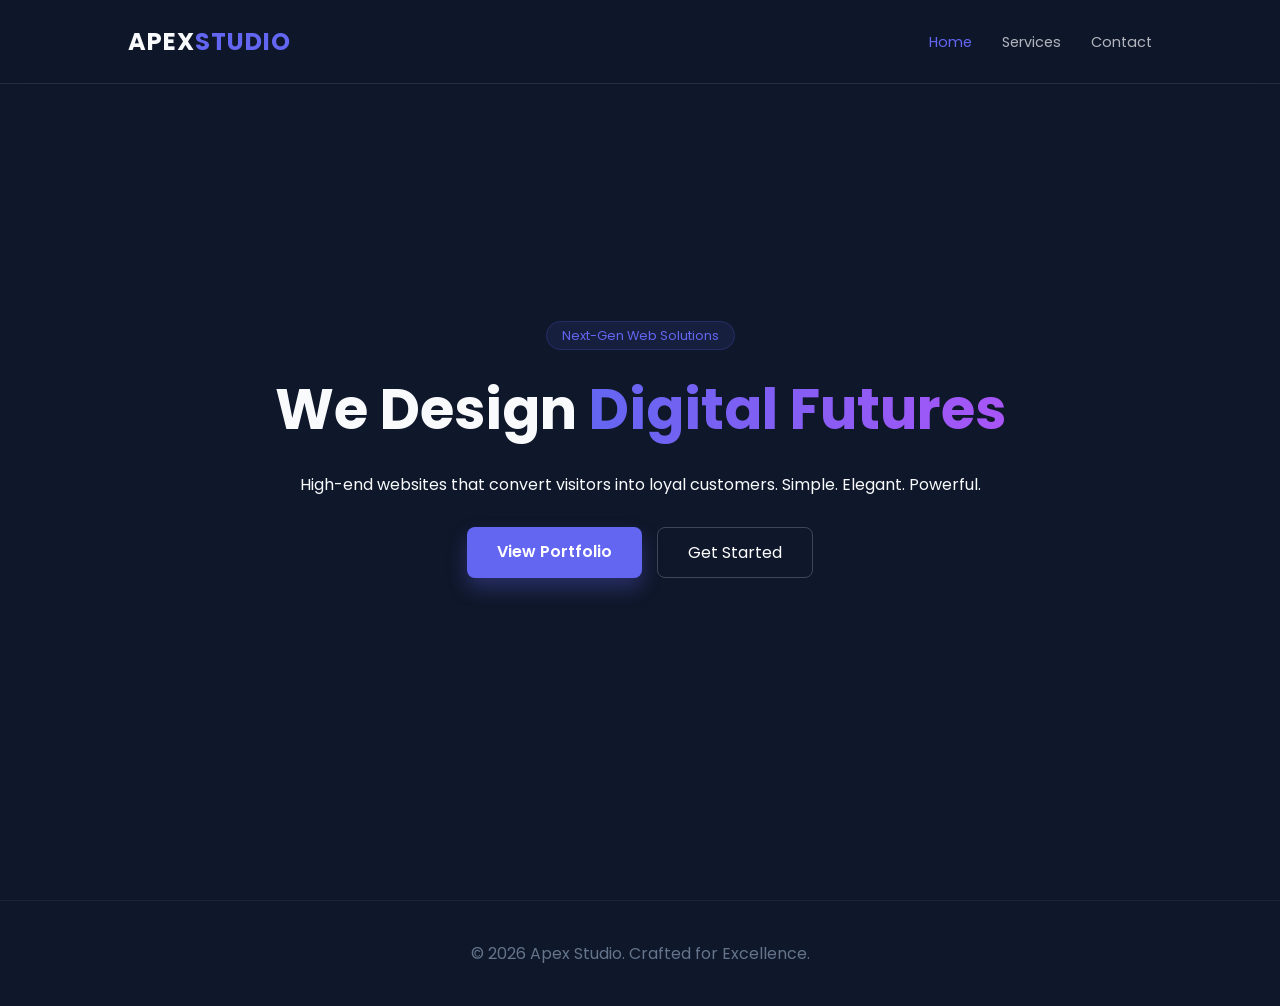
<file: Index.html>
<!DOCTYPE html>
<html lang="en">
<head>
    <meta charset="UTF-8">
    <meta name="viewport" content="width=device-width, initial-scale=1.0">
    <title>Apex Studio | Digital Excellence</title>
    <link href="https://fonts.googleapis.com/css2?family=Poppins:wght@300;400;600;700&display=swap" rel="stylesheet">
    <link rel="stylesheet" href="style.css">
</head>
<body>
    <nav class="navbar">
        <div class="logo">APEX<span>STUDIO</span></div>
        <ul class="nav-links">
            <li><a href="index.html" class="active">Home</a></li>
            <li><a href="services.html">Services</a></li>
            <li><a href="contact.html">Contact</a></li>
        </ul>
    </nav>

    <header class="hero-section">
        <div class="hero-overlay" style="background-image: url('https://images.unsplash.com/photo-1451187580459-43490279c0fa?q=80&w=2072&auto=format&fit=crop');"></div>
        <div class="hero-content">
            <span class="badge">Next-Gen Web Solutions</span>
            <h1>We Design <span class="gradient-text">Digital Futures</span></h1>
            <p>High-end websites that convert visitors into loyal customers. Simple. Elegant. Powerful.</p>
            <div class="hero-btns">
                <a href="services.html" class="btn-primary">View Portfolio</a>
                <a href="contact.html" class="btn-secondary">Get Started</a>
            </div>
        </div>
    </header>

    <footer class="modern-footer">
        <p>&copy; 2026 Apex Studio. Crafted for Excellence.</p>
    </footer>
</body>
</html>
</file>
<file: style.css>
:root {
    --primary: #6366f1;
    --secondary: #a855f7;
    --dark: #0f172a;
    --light: #f8fafc;
}

* { margin: 0; padding: 0; box-sizing: border-box; font-family: 'Poppins', sans-serif; }
body { background-color: var(--dark); color: var(--light); overflow-x: hidden; }

/* Navbar */
.navbar { display: flex; justify-content: space-between; padding: 1.5rem 10%; align-items: center; background: rgba(15, 23, 42, 0.9); backdrop-filter: blur(10px); position: fixed; width: 100%; top: 0; z-index: 1000; border-bottom: 1px solid rgba(255, 255, 255, 0.1); }
.logo { font-size: 1.5rem; font-weight: 700; letter-spacing: 1px; }
.logo span { color: var(--primary); }
.nav-links { display: flex; list-style: none; }
.nav-links li { margin-left: 30px; }
.nav-links a { color: var(--light); text-decoration: none; font-size: 0.9rem; transition: 0.3s; opacity: 0.7; }
.nav-links a:hover, .nav-links a.active { opacity: 1; color: var(--primary); }

/* Hero Section with Image */
.hero-section { height: 100vh; display: flex; align-items: center; justify-content: center; position: relative; text-align: center; padding: 0 20px; }
.hero-overlay { position: absolute; top: 0; left: 0; width: 100%; height: 100%; background-size: cover; background-position: center; opacity: 0.3; z-index: -1; }
.hero-content h1 { font-size: 3.5rem; margin: 20px 0; font-weight: 700; }
.gradient-text { background: linear-gradient(90deg, var(--primary), var(--secondary)); -webkit-background-clip: text; -webkit-text-fill-color: transparent; }
.badge { background: rgba(99, 102, 241, 0.1); color: var(--primary); padding: 5px 15px; border-radius: 50px; font-size: 0.8rem; border: 1px solid rgba(99, 102, 241, 0.2); }

/* Buttons */
.hero-btns { display: flex; gap: 15px; justify-content: center; margin-top: 30px; }
.btn-primary { background: var(--primary); color: white; padding: 12px 30px; text-decoration: none; border-radius: 8px; font-weight: 600; box-shadow: 0 10px 20px rgba(99, 102, 241, 0.3); }
.btn-secondary { border: 1px solid rgba(255,255,255,0.2); color: white; padding: 12px 30px; text-decoration: none; border-radius: 8px; }

/* Grid and Cards with Images */
.grid { display: grid; grid-template-columns: repeat(auto-fit, minmax(300px, 1fr)); gap: 30px; padding: 0 10%; margin-bottom: 50px; }
.card { background: rgba(255, 255, 255, 0.03); padding: 20px; border-radius: 15px; border: 1px solid rgba(255, 255, 255, 0.1); transition: 0.3s; }
.card:hover { transform: translateY(-10px); border-color: var(--primary); }
.card-img { width: 100%; height: 200px; object-fit: cover; border-radius: 10px; margin-bottom: 20px; }
.card h3 { margin-bottom: 10px; color: var(--primary); }

.modern-footer { padding: 40px; text-align: center; border-top: 1px solid rgba(255,255,255,0.05); color: #64748b; }

@media (max-width: 768px) { .hero-content h1 { font-size: 2.2rem; } .nav-links { display: none; } }
</file>
